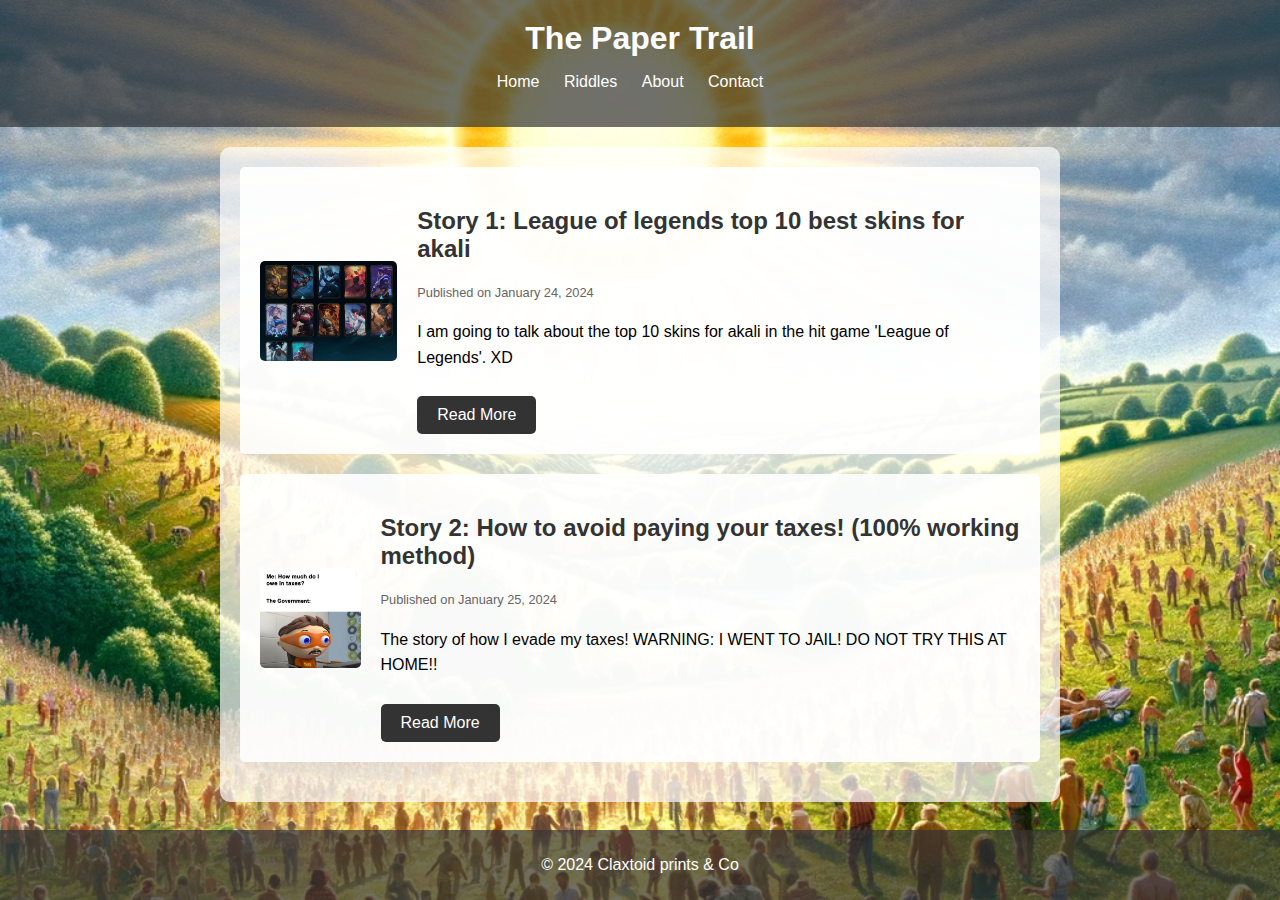
<file: index.html>
<!DOCTYPE html>
<html lang="en">
<head>
    <meta charset="UTF-8">
    <meta name="viewport" content="width=device-width, initial-scale=1.0">
    <title>The Paper Trail</title>
    <link rel="stylesheet" href="styles.css"> <!-- Add your CSS file here -->
    <style>
        /* Inline styles for demonstration purposes. Move these styles to your CSS file. */

        body {
            font-family: Arial, sans-serif;
            background-image: url('images/sun.png'); /* Add your background image here */
            background-size: cover;
            margin: 0;
            padding: 0;
        }

        header {
            background-color: rgba(51, 51, 51, 0.7); /* Semi-transparent background color */
            color: #fff;
            text-align: center;
            padding: 20px 0;
        }

        header h1 {
            margin: 0;
        }

        nav ul {
            list-style: none;
            padding: 0;
        }

        nav ul li {
            display: inline;
            margin-right: 20px;
        }

        nav ul li a {
            text-decoration: none;
            color: #fff;
        }

        nav ul li a:hover {
            text-decoration: underline;
        }

        main {
            max-width: 800px;
            margin: 0 auto;
            padding: 20px;
            background-color: rgba(255, 255, 255, 0.7); /* Semi-transparent background color */
            border-radius: 10px;
        }

        .blog-post {
            background-color: rgba(255, 255, 255, 0.9); /* Semi-transparent background color */
            border-radius: 5px;
            padding: 20px;
            margin-bottom: 20px;
            display: flex;
            align-items: center;
        }

        .blog-post h2 {
            color: #333;
        }

        .blog-post .date {
            color: #666;
            font-size: 0.8em;
            margin-bottom: 10px;
        }

        .blog-post p {
            line-height: 1.6;
        }

        .blog-post img {
            max-width: 150px;
            max-height: 100px;
            margin-right: 20px;
            border-radius: 5px;
        }

        .read-more {
            display: inline-block;
            padding: 10px 20px;
            background-color: #333;
            color: #fff;
            text-decoration: none;
            border-radius: 5px;
            margin-top: 10px;
        }

        .read-more:hover {
            background-color: #555;
        }

        footer {
            text-align: center;
            background-color: rgba(51, 51, 51, 0.7); /* Semi-transparent background color */
            color: #fff;
            padding: 10px 0;
        }
    </style>
</head>
<body>
    <header>
        <h1>The Paper Trail</h1>
        <nav>
            <ul>
                <li><a href="index.html">Home</a></li>
                <li><a href="Riddles.html">Riddles</a></li>
                <li><a href="About.html">About</a></li>
                <li><a href="Contact.html">Contact</a></li>
            </ul>
        </nav>
    </header>

    <main>
        <section class="blog-post">
            <img src="images/akali.jpg" alt="Blog Post Preview 1"> <!-- Add your preview image here -->
            <div>
                <h2>Story 1: League of legends top 10 best skins for akali</h2>
                <p class="date">Published on January 24, 2024</p>
                <p>I am going to talk about the top 10 skins for akali in the hit game 'League of Legends'. XD</p>
                <a href="BlogTemplate.html" class="read-more">Read More</a>
            </div>
        </section>

        <section class="blog-post">
            <img src="images/tax.jpg" alt="Blog Post Preview 2"> <!-- Add your preview image here -->
            <div>
                <h2>Story 2: How to avoid paying your taxes! (100% working method)</h2>
                <p class="date">Published on January 25, 2024</p>
                <p>The story of how I evade my taxes! WARNING: I WENT TO JAIL! DO NOT TRY THIS AT HOME!!</p>
                <a href="#" class="read-more">Read More</a>
            </div>
        </section>
    </main>

    <footer>
        <p>&copy; 2024 Claxtoid prints & Co</p>
    </footer>
</body>
</html>
</file>
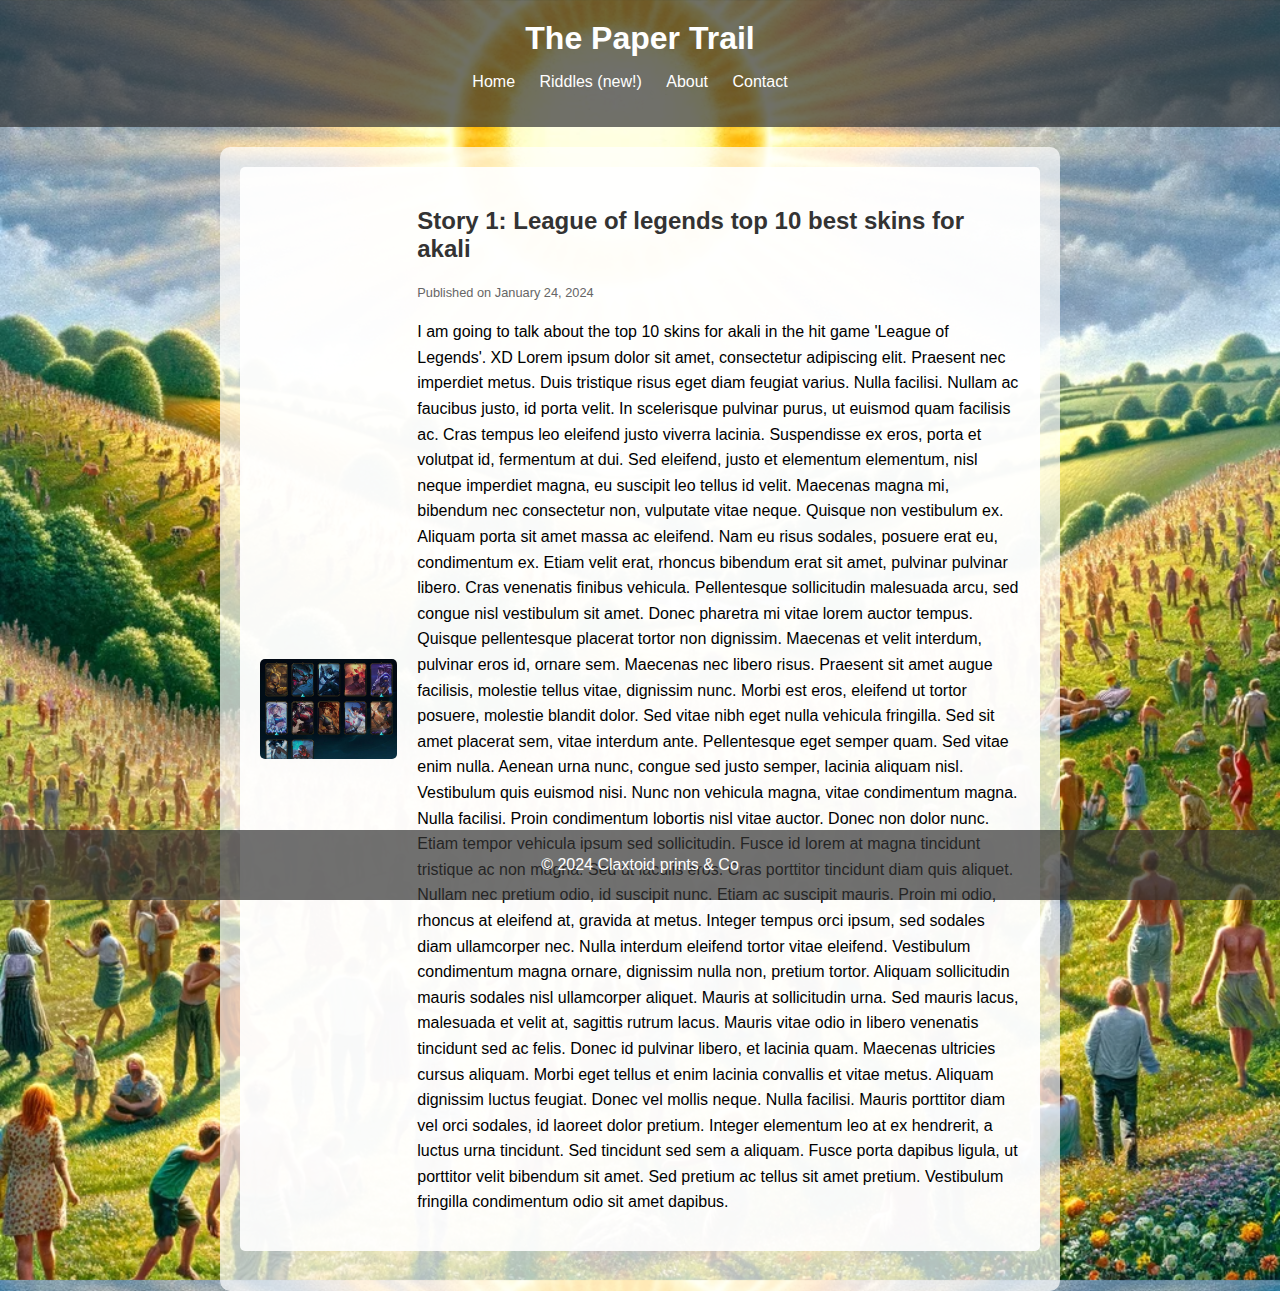
<file: Blog1.html>
<!DOCTYPE html>
<html lang="en">
<head>
    <meta charset="UTF-8">
    <meta name="viewport" content="width=device-width, initial-scale=1.0">
    <title>The Paper Trail</title>
    <link rel="stylesheet" href="styles.css"> <!-- Add your CSS file here -->
    <style>
        /* Inline styles for demonstration purposes. Move these styles to your CSS file. */

        body {
            font-family: Arial, sans-serif;
            background-image: url('images/sun.png'); /* Add your background image here */
            background-size: cover;
            margin: 0;
            padding: 0;
        }

        header {
            background-color: rgba(51, 51, 51, 0.7); /* Semi-transparent background color */
            color: #fff;
            text-align: center;
            padding: 20px 0;
        }

        header h1 {
            margin: 0;
        }

        nav ul {
            list-style: none;
            padding: 0;
        }

        nav ul li {
            display: inline;
            margin-right: 20px;
        }

        nav ul li a {
            text-decoration: none;
            color: #fff;
        }

        nav ul li a:hover {
            text-decoration: underline;
        }

        main {
            max-width: 800px;
            margin: 0 auto;
            padding: 20px;
            background-color: rgba(255, 255, 255, 0.7); /* Semi-transparent background color */
            border-radius: 10px;
        }

        .blog-post {
            background-color: rgba(255, 255, 255, 0.9); /* Semi-transparent background color */
            border-radius: 5px;
            padding: 20px;
            margin-bottom: 20px;
            display: flex;
            align-items: center;
        }

        .blog-post h2 {
            color: #333;
        }

        .blog-post .date {
            color: #666;
            font-size: 0.8em;
            margin-bottom: 10px;
        }

        .blog-post p {
            line-height: 1.6;
        }

        .blog-post img {
            max-width: 150px;
            max-height: 100px;
            margin-right: 20px;
            border-radius: 5px;
        }

        .read-more {
            display: inline-block;
            padding: 10px 20px;
            background-color: #333;
            color: #fff;
            text-decoration: none;
            border-radius: 5px;
            margin-top: 10px;
        }

        .read-more:hover {
            background-color: #555;
        }

        footer {
            text-align: center;
            background-color: rgba(51, 51, 51, 0.7); /* Semi-transparent background color */
            color: #fff;
            padding: 10px 0;
        }
    </style>
</head>
<body>
    <header>
        <h1>The Paper Trail</h1>
        <nav>
            <ul>
                <li><a href="index.html">Home</a></li>
                <li><a href="Riddle1.html">Riddles (new!)</a></li>
                <li><a href="About.html">About</a></li>
                <li><a href="Contact.html">Contact</a></li>
            </ul>
        </nav>
    </header>

    <main>
        <section class="blog-post">
            <img src="images/akali.jpg" alt="Blog Post Preview 1"> <!-- Add your preview image here -->
            <div>
                <h2>Story 1: League of legends top 10 best skins for akali</h2>
                <p class="date">Published on January 24, 2024</p>
                <p>I am going to talk about the top 10 skins for akali in the hit game 'League of Legends'. XD
                    Lorem ipsum dolor sit amet, consectetur adipiscing elit. Praesent nec imperdiet metus. 
                    Duis tristique risus eget diam feugiat varius. Nulla facilisi. Nullam ac faucibus justo, id porta velit.
                    In scelerisque pulvinar purus, ut euismod quam facilisis ac. Cras tempus leo eleifend justo viverra lacinia.
                    Suspendisse ex eros, porta et volutpat id, fermentum at dui. Sed eleifend, justo et elementum elementum,
                    nisl neque imperdiet magna, eu suscipit leo tellus id velit. Maecenas magna mi, bibendum nec consectetur
                    non, vulputate vitae neque. Quisque non vestibulum ex. Aliquam porta sit amet massa ac eleifend. Nam eu
                    risus sodales, posuere erat eu, condimentum ex. Etiam velit erat, rhoncus bibendum erat sit amet, pulvinar
                    pulvinar libero. Cras venenatis finibus vehicula. Pellentesque sollicitudin malesuada arcu, sed congue nisl
                    vestibulum sit amet. Donec pharetra mi vitae lorem auctor tempus. Quisque pellentesque placerat tortor non
                    dignissim. Maecenas et velit interdum, pulvinar eros id, ornare sem. Maecenas nec libero risus. Praesent
                    sit amet augue facilisis, molestie tellus vitae, dignissim nunc. Morbi est eros, eleifend ut tortor posuere,
                    molestie blandit dolor. Sed vitae nibh eget nulla vehicula fringilla. Sed sit amet placerat sem, vitae
                    interdum ante. Pellentesque eget semper quam. 
                    
                    Sed vitae enim nulla. Aenean urna nunc, congue sed justo semper, lacinia aliquam nisl. Vestibulum quis euismod
                    nisi. Nunc non vehicula magna, vitae condimentum magna. Nulla facilisi. Proin condimentum lobortis nisl vitae
                    auctor. Donec non dolor nunc. Etiam tempor vehicula ipsum sed sollicitudin. Fusce id lorem at magna tincidunt
                    tristique ac non magna. Sed ut iaculis eros. Cras porttitor tincidunt diam quis aliquet.
                    
                    Nullam nec pretium odio, id suscipit nunc. Etiam ac suscipit mauris. Proin mi odio, rhoncus at eleifend at,
                    gravida at metus. Integer tempus orci ipsum, sed sodales diam ullamcorper nec. Nulla interdum eleifend tortor
                    vitae eleifend. Vestibulum condimentum magna ornare, dignissim nulla non, pretium tortor. Aliquam sollicitudin
                    mauris sodales nisl ullamcorper aliquet. Mauris at sollicitudin urna. Sed mauris lacus, malesuada et velit at,
                    sagittis rutrum lacus. Mauris vitae odio in libero venenatis tincidunt sed ac felis. Donec id pulvinar libero,
                    et lacinia quam. Maecenas ultricies cursus aliquam. Morbi eget tellus et enim lacinia convallis et vitae metus.
                    Aliquam dignissim luctus feugiat.
                    
                    Donec vel mollis neque. Nulla facilisi. Mauris porttitor diam vel orci sodales, id laoreet dolor pretium. Integer
                    elementum leo at ex hendrerit, a luctus urna tincidunt. Sed tincidunt sed sem a aliquam. Fusce porta dapibus
                    ligula, ut porttitor velit bibendum sit amet. Sed pretium ac tellus sit amet pretium. Vestibulum fringilla
                    condimentum odio sit amet dapibus.
                </p>
            </div>
        </section>
    </main>

    <footer>
        <p>&copy; 2024 Claxtoid prints & Co</p>
    </footer>
</body>
</html>
</file>
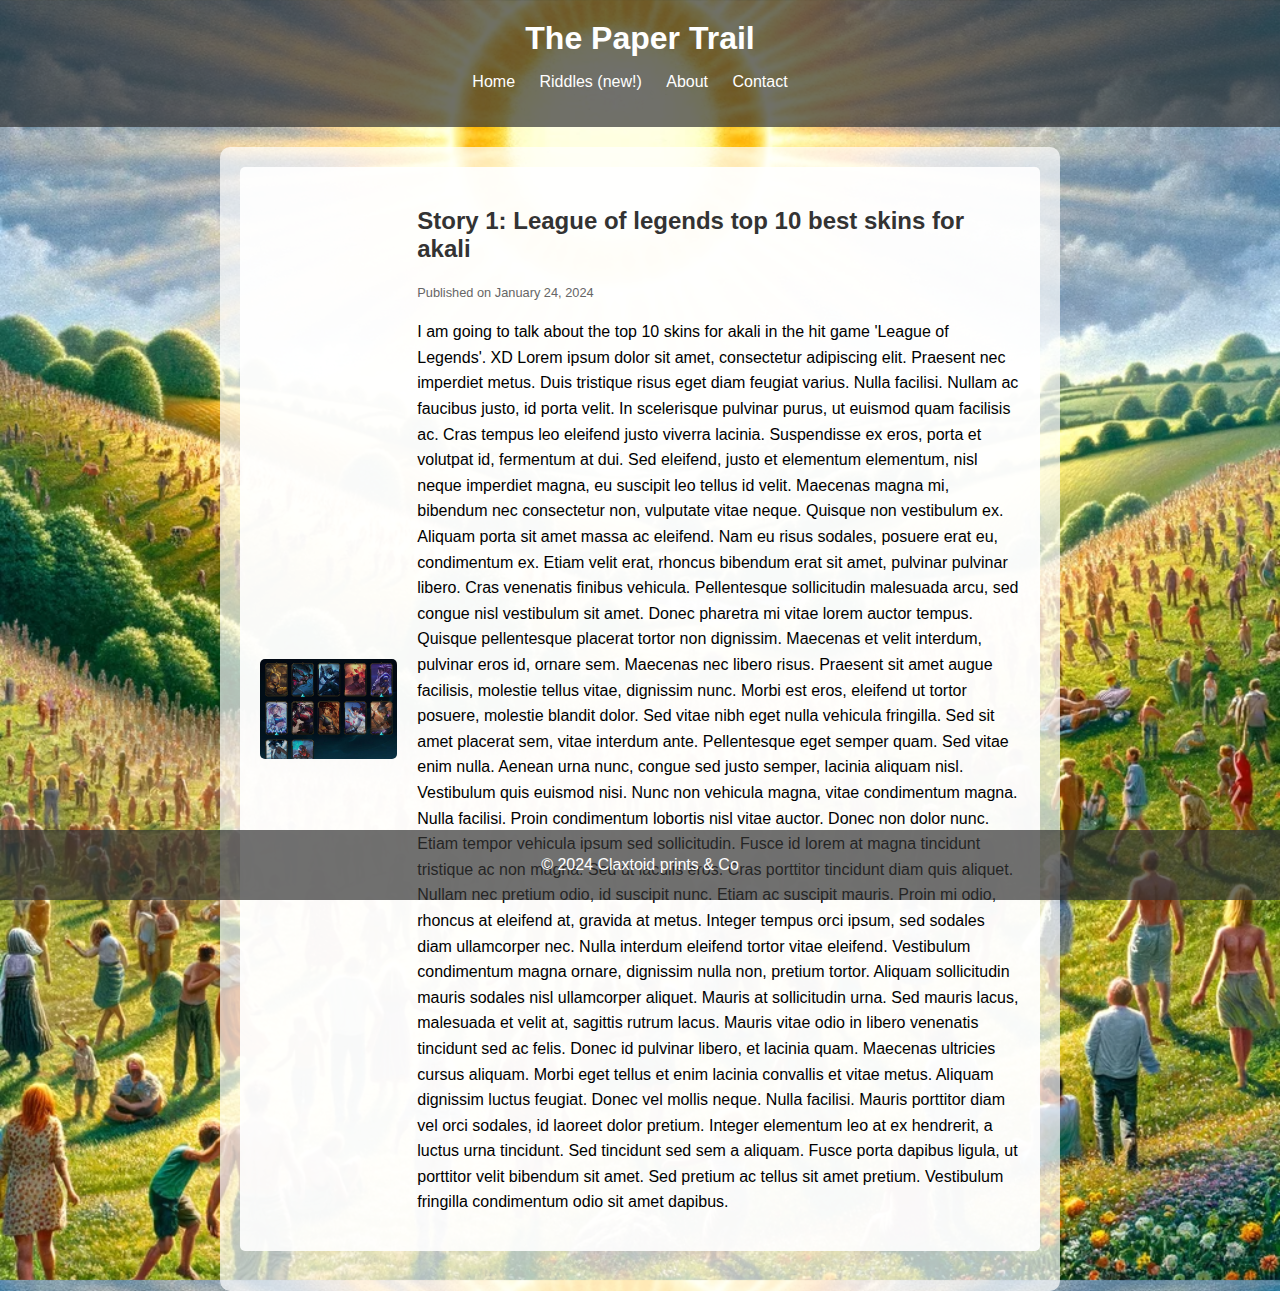
<file: BlogTemplate.html>
<!DOCTYPE html>
<html lang="en">
<head>
    <meta charset="UTF-8">
    <meta name="viewport" content="width=device-width, initial-scale=1.0">
    <title>The Paper Trail</title>
    <link rel="stylesheet" href="styles.css"> <!-- Add your CSS file here -->
    <style>
        /* Inline styles for demonstration purposes. Move these styles to your CSS file. */

        body {
            font-family: Arial, sans-serif;
            background-image: url('images/sun.png'); /* Add your background image here */
            background-size: cover;
            margin: 0;
            padding: 0;
        }

        header {
            background-color: rgba(51, 51, 51, 0.7); /* Semi-transparent background color */
            color: #fff;
            text-align: center;
            padding: 20px 0;
        }

        header h1 {
            margin: 0;
        }

        nav ul {
            list-style: none;
            padding: 0;
        }

        nav ul li {
            display: inline;
            margin-right: 20px;
        }

        nav ul li a {
            text-decoration: none;
            color: #fff;
        }

        nav ul li a:hover {
            text-decoration: underline;
        }

        main {
            max-width: 800px;
            margin: 0 auto;
            padding: 20px;
            background-color: rgba(255, 255, 255, 0.7); /* Semi-transparent background color */
            border-radius: 10px;
        }

        .blog-post {
            background-color: rgba(255, 255, 255, 0.9); /* Semi-transparent background color */
            border-radius: 5px;
            padding: 20px;
            margin-bottom: 20px;
            display: flex;
            align-items: center;
        }

        .blog-post h2 {
            color: #333;
        }

        .blog-post .date {
            color: #666;
            font-size: 0.8em;
            margin-bottom: 10px;
        }

        .blog-post p {
            line-height: 1.6;
        }

        .blog-post img {
            max-width: 150px;
            max-height: 100px;
            margin-right: 20px;
            border-radius: 5px;
        }

        .read-more {
            display: inline-block;
            padding: 10px 20px;
            background-color: #333;
            color: #fff;
            text-decoration: none;
            border-radius: 5px;
            margin-top: 10px;
        }

        .read-more:hover {
            background-color: #555;
        }

        footer {
            text-align: center;
            background-color: rgba(51, 51, 51, 0.7); /* Semi-transparent background color */
            color: #fff;
            padding: 10px 0;
        }
    </style>
</head>
<body>
    <header>
        <h1>The Paper Trail</h1>
        <nav>
            <ul>
                <li><a href="index.html">Home</a></li>
                <li><a href="Riddle1.html">Riddles (new!)</a></li>
                <li><a href="About.html">About</a></li>
                <li><a href="Contact.html">Contact</a></li>
            </ul>
        </nav>
    </header>

    <main>
        <section class="blog-post">
            <img src="images/akali.jpg" alt="Blog Post Preview 1"> <!-- Add your preview image here -->
            <div>
                <h2>Story 1: League of legends top 10 best skins for akali</h2>
                <p class="date">Published on January 24, 2024</p>
                <p>I am going to talk about the top 10 skins for akali in the hit game 'League of Legends'. XD
                    Lorem ipsum dolor sit amet, consectetur adipiscing elit. Praesent nec imperdiet metus. 
                    Duis tristique risus eget diam feugiat varius. Nulla facilisi. Nullam ac faucibus justo, id porta velit.
                    In scelerisque pulvinar purus, ut euismod quam facilisis ac. Cras tempus leo eleifend justo viverra lacinia.
                    Suspendisse ex eros, porta et volutpat id, fermentum at dui. Sed eleifend, justo et elementum elementum,
                    nisl neque imperdiet magna, eu suscipit leo tellus id velit. Maecenas magna mi, bibendum nec consectetur
                    non, vulputate vitae neque. Quisque non vestibulum ex. Aliquam porta sit amet massa ac eleifend. Nam eu
                    risus sodales, posuere erat eu, condimentum ex. Etiam velit erat, rhoncus bibendum erat sit amet, pulvinar
                    pulvinar libero. Cras venenatis finibus vehicula. Pellentesque sollicitudin malesuada arcu, sed congue nisl
                    vestibulum sit amet. Donec pharetra mi vitae lorem auctor tempus. Quisque pellentesque placerat tortor non
                    dignissim. Maecenas et velit interdum, pulvinar eros id, ornare sem. Maecenas nec libero risus. Praesent
                    sit amet augue facilisis, molestie tellus vitae, dignissim nunc. Morbi est eros, eleifend ut tortor posuere,
                    molestie blandit dolor. Sed vitae nibh eget nulla vehicula fringilla. Sed sit amet placerat sem, vitae
                    interdum ante. Pellentesque eget semper quam. 
                    
                    Sed vitae enim nulla. Aenean urna nunc, congue sed justo semper, lacinia aliquam nisl. Vestibulum quis euismod
                    nisi. Nunc non vehicula magna, vitae condimentum magna. Nulla facilisi. Proin condimentum lobortis nisl vitae
                    auctor. Donec non dolor nunc. Etiam tempor vehicula ipsum sed sollicitudin. Fusce id lorem at magna tincidunt
                    tristique ac non magna. Sed ut iaculis eros. Cras porttitor tincidunt diam quis aliquet.
                    
                    Nullam nec pretium odio, id suscipit nunc. Etiam ac suscipit mauris. Proin mi odio, rhoncus at eleifend at,
                    gravida at metus. Integer tempus orci ipsum, sed sodales diam ullamcorper nec. Nulla interdum eleifend tortor
                    vitae eleifend. Vestibulum condimentum magna ornare, dignissim nulla non, pretium tortor. Aliquam sollicitudin
                    mauris sodales nisl ullamcorper aliquet. Mauris at sollicitudin urna. Sed mauris lacus, malesuada et velit at,
                    sagittis rutrum lacus. Mauris vitae odio in libero venenatis tincidunt sed ac felis. Donec id pulvinar libero,
                    et lacinia quam. Maecenas ultricies cursus aliquam. Morbi eget tellus et enim lacinia convallis et vitae metus.
                    Aliquam dignissim luctus feugiat.
                    
                    Donec vel mollis neque. Nulla facilisi. Mauris porttitor diam vel orci sodales, id laoreet dolor pretium. Integer
                    elementum leo at ex hendrerit, a luctus urna tincidunt. Sed tincidunt sed sem a aliquam. Fusce porta dapibus
                    ligula, ut porttitor velit bibendum sit amet. Sed pretium ac tellus sit amet pretium. Vestibulum fringilla
                    condimentum odio sit amet dapibus.
                </p>
            </div>
        </section>
    </main>

    <footer>
        <p>&copy; 2024 Claxtoid prints & Co</p>
    </footer>
</body>
</html>
</file>
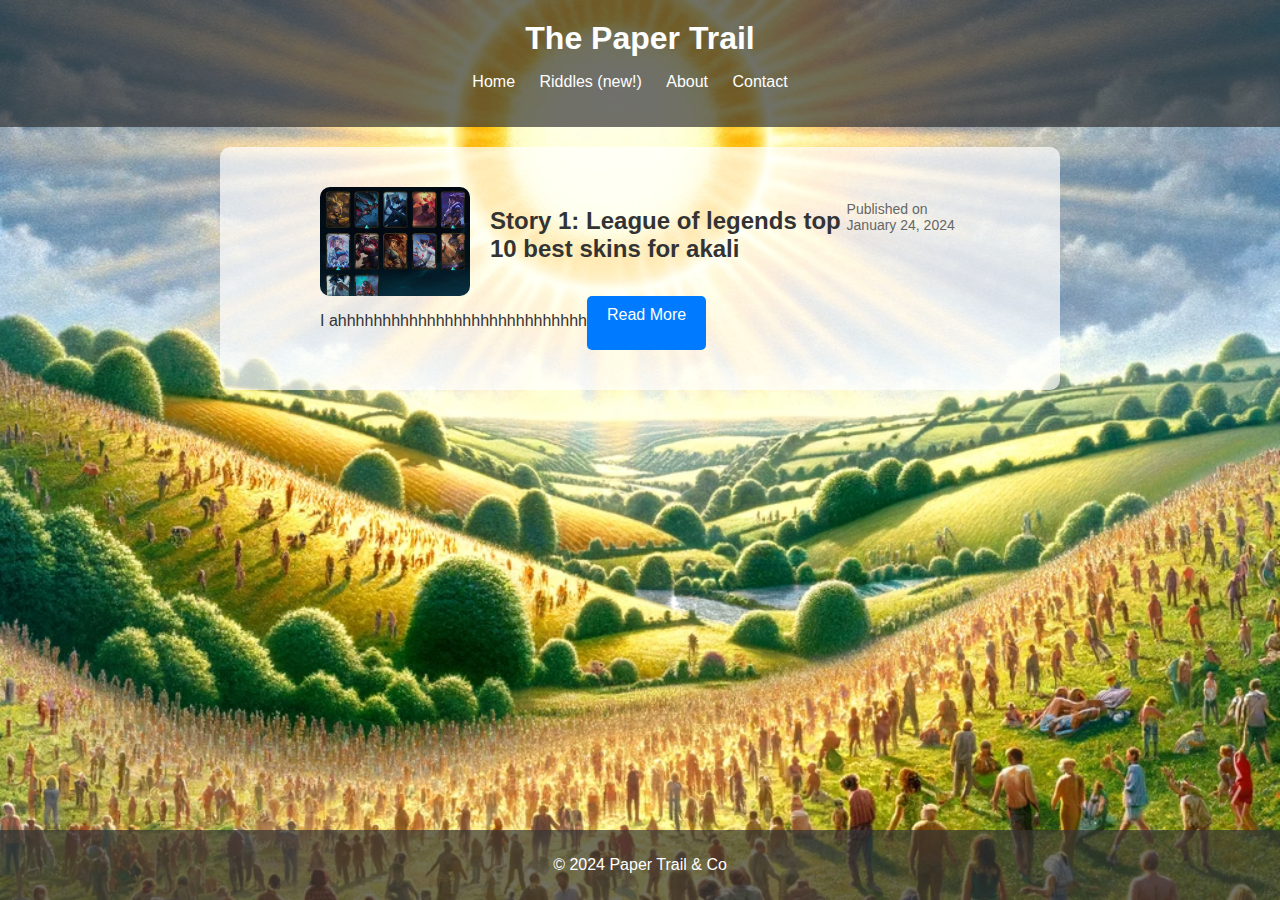
<file: new.html>
<!DOCTYPE html>
<html lang="en">
<head>
    <meta charset="UTF-8">
    <meta name="viewport" content="width=device-width, initial-scale=1.0">
    <title>The Paper Trail</title>
    <link rel="stylesheet" href="styles.css"> <!-- Add your CSS file here -->
    <style>
        /* Inline styles for demonstration purposes. Move these styles to your CSS file. */

        body {
            font-family: Arial, sans-serif;
            background-image: url('images/sun.png'); /* Add your background image here */
            background-size: cover;
            margin: 0;
            padding: 0;
        }

        header {
            background-color: rgba(51, 51, 51, 0.7); /* Semi-transparent background color */
            color: #fff;
            text-align: center;
            padding: 20px 0;
        }

        header h1 {
            margin: 0;
        }

        nav ul {
            list-style: none;
            padding: 0;
        }

        nav ul li {
            display: inline;
            margin-right: 20px;
        }

        nav ul li a {
            text-decoration: none;
            color: #fff;
        }

        nav ul li a:hover {
            text-decoration: underline;
        }

        main {
            max-width: 800px;
            margin: 0 auto;
            padding: 20px;
            background-color: rgba(255, 255, 255, 0.7); /* Semi-transparent background color */
            border-radius: 10px;
        }
        .container {
            width: 80%;
            margin: 20px auto;
        }
        .story {
            display: flex;
            flex-wrap: wrap;
        }
      .story-image {
            width: 150px; /* Adjust as needed */
            height: auto;
            margin-right: 20px;
            border-radius: 10px; /* Rounded corners */
      }
      .story-title {
            font-size: 24px;
            color: #333;
            margin-bottom: 10px;
      }
      .story-header {
          display: flex;
          align-items: flex-start;
          width: 100%;
      }
      .story-date {
            font-size: 14px;
            color: #666;
            margin-bottom: 10px;
      }
      .story-description {
            font-size: 16px;
            color: #333;
            margin-bottom: 20px;
      }
      .read-more-btn {
            display: inline-block;
            padding: 10px 20px;
            background-color: #007bff;
            color: white;
            text-decoration: none;
            border-radius: 5px;
            transition: background-color 0.3s;
      }
      .read-more-btn:hover {
            background-color: #0056b3;
      }
        footer {
            text-align: center;
            background-color: rgba(51, 51, 51, 0.7); /* Semi-transparent background color */
            color: #fff;
            padding: 10px 0;
        }
    </style>
</head>
<body>
    <header>
        <h1>The Paper Trail</h1>
        <nav>
            <ul>
                <li><a href="index.html">Home</a></li>
                <li><a href="Riddle2.html">Riddles (new!)</a></li>
                <li><a href="About.html">About</a></li>
                <li><a href="Contact.html">Contact</a></li>
            </ul>
        </nav>
    </header>

    <main>
        <div class="container">
          <div class="story">
            <div class="story-header">
                <img class="story-image" src="images/akali.jpg" alt="Akali Skins">
                <h2 class="story-title">Story 1: League of legends top 10 best skins for akali</h2>
                <br>
                <p class="story-date">Published on January 24, 2024</p>
            </div>
            <p class="story-description">I ahhhhhhhhhhhhhhhhhhhhhhhhhhhh</p>
            <a href="link-to-your-article.html" class="read-more-btn">Read More</a>
          </div>
        </div>
    </main>

    <footer>
        <p>&copy; 2024 Paper Trail & Co</p>
    </footer>
</body>
</html>
</file>
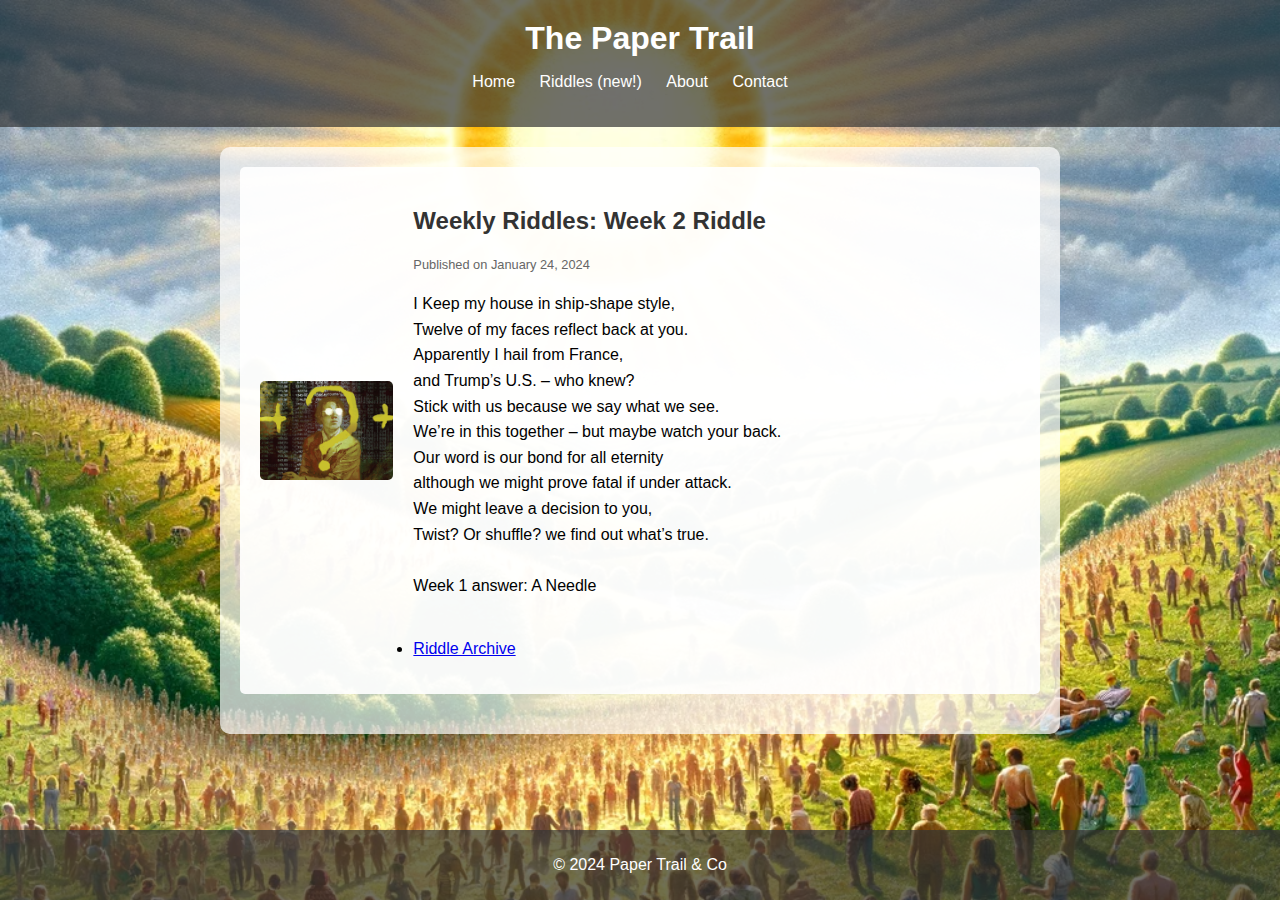
<file: Riddle2.html>
<!DOCTYPE html>
<html lang="en">
<head>
    <meta charset="UTF-8">
    <meta name="viewport" content="width=device-width, initial-scale=1.0">
    <title>The Paper Traile</title>
    <link rel="stylesheet" href="styles.css"> <!-- Add your CSS file here -->
    <style>
        /* Inline styles for demonstration purposes. Move these styles to your CSS file. */

        body {
            font-family: Arial, sans-serif;
            background-image: url('images/sun.png'); /* Add your background image here */
            background-size: cover;
            margin: 0;
            padding: 0;
        }

        header {
            background-color: rgba(51, 51, 51, 0.7); /* Semi-transparent background color */
            color: #fff;
            text-align: center;
            padding: 20px 0;
        }

        header h1 {
            margin: 0;
        }

        nav ul {
            list-style: none;
            padding: 0;
        }

        nav ul li {
            display: inline;
            margin-right: 20px;
        }

        nav ul li a {
            text-decoration: none;
            color: #fff;
        }

        nav ul li a:hover {
            text-decoration: underline;
        }

        main {
            max-width: 800px;
            margin: 0 auto;
            padding: 20px;
            background-color: rgba(255, 255, 255, 0.7); /* Semi-transparent background color */
            border-radius: 10px;
        }

        .blog-post {
            background-color: rgba(255, 255, 255, 0.9); /* Semi-transparent background color */
            border-radius: 5px;
            padding: 20px;
            margin-bottom: 20px;
            display: flex;
            align-items: center;
        }

        .blog-post h2 {
            color: #333;
        }

        .blog-post .date {
            color: #666;
            font-size: 0.8em;
            margin-bottom: 10px;
        }

        .blog-post p {
            line-height: 1.6;
        }

        .blog-post img {
            max-width: 150px;
            max-height: 100px;
            margin-right: 20px;
            border-radius: 5px;
        }

        .read-more {
            display: inline-block;
            padding: 10px 20px;
            background-color: #333;
            color: #fff;
            text-decoration: none;
            border-radius: 5px;
            margin-top: 10px;
        }

        .read-more:hover {
            background-color: #555;
        }

        footer {
            text-align: center;
            background-color: rgba(51, 51, 51, 0.7); /* Semi-transparent background color */
            color: #fff;
            padding: 10px 0;
        }
    </style>
</head>
<body>
    <header>
        <h1>The Paper Trail</h1>
        <nav>
            <ul>
                <li><a href="index.html">Home</a></li>
                <li><a href="Riddle2.html">Riddles (new!)</a></li>
                <li><a href="About.html">About</a></li>
                <li><a href="Contact.html">Contact</a></li>
            </ul>
        </nav>
    </header>

    <main>
        <section class="blog-post">
            <img src="images/Riddle1.jpg" alt="Riddle 1"> <!-- Add your preview image here -->
            <div>
                <h2>Weekly Riddles: Week 2 Riddle</h2>
                <p class="date">Published on January 24, 2024</p>
                <p>
                  I Keep my house in ship-shape style,<br>
                  Twelve of my faces reflect back at you.<br>
                  Apparently I hail from France,<br>
                  and Trump’s U.S. – who knew?<br>
                  Stick with us because we say what we see.<br>
                  We’re in this together – but maybe watch your back.<br>
                  Our word is our bond for all eternity<br>
                  although we might prove fatal if under attack.<br>
                  We might leave a decision to you,<br>
                  Twist? Or shuffle? we find out what’s true.<br>
                    <br>
                  Week 1 answer: A Needle<br>
                    <br>
                  <li><a href="RiddleArchive.html">Riddle Archive</a></li>
                </p>
            </div>
        </section>
    </main>

    <footer>
        <p>&copy; 2024 Paper Trail & Co</p>
    </footer>
</body>
</html>
</file>
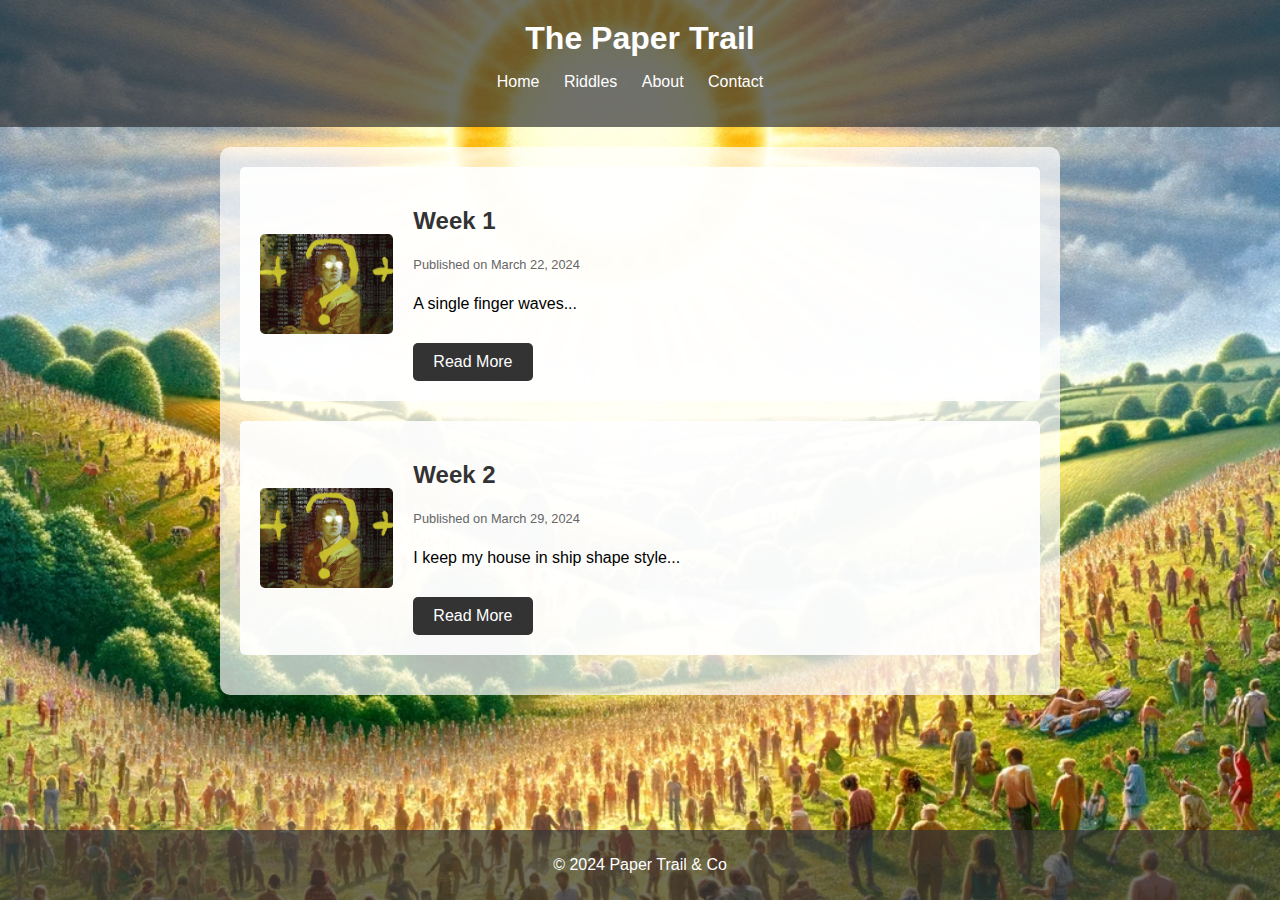
<file: RiddleArchive.html>
<!DOCTYPE html>
<html lang="en">
<head>
    <meta charset="UTF-8">
    <meta name="viewport" content="width=device-width, initial-scale=1.0">
    <title>The Paper Trail</title>
    <link rel="stylesheet" href="styles.css"> <!-- Add your CSS file here -->
    <style>
        /* Inline styles for demonstration purposes. Move these styles to your CSS file. */

        body {
            font-family: Arial, sans-serif;
            background-image: url('images/sun.png'); /* Add your background image here */
            background-size: cover;
            margin: 0;
            padding: 0;
        }

        header {
            background-color: rgba(51, 51, 51, 0.7); /* Semi-transparent background color */
            color: #fff;
            text-align: center;
            padding: 20px 0;
        }

        header h1 {
            margin: 0;
        }

        nav ul {
            list-style: none;
            padding: 0;
        }

        nav ul li {
            display: inline;
            margin-right: 20px;
        }

        nav ul li a {
            text-decoration: none;
            color: #fff;
        }

        nav ul li a:hover {
            text-decoration: underline;
        }

        main {
            max-width: 800px;
            margin: 0 auto;
            padding: 20px;
            background-color: rgba(255, 255, 255, 0.7); /* Semi-transparent background color */
            border-radius: 10px;
        }

        .blog-post {
            background-color: rgba(255, 255, 255, 0.9); /* Semi-transparent background color */
            border-radius: 5px;
            padding: 20px;
            margin-bottom: 20px;
            display: flex;
            align-items: center;
        }

        .blog-post h2 {
            color: #333;
        }

        .blog-post .date {
            color: #666;
            font-size: 0.8em;
            margin-bottom: 10px;
        }

        .blog-post p {
            line-height: 1.6;
        }

        .blog-post img {
            max-width: 150px;
            max-height: 100px;
            margin-right: 20px;
            border-radius: 5px;
        }

        .read-more {
            display: inline-block;
            padding: 10px 20px;
            background-color: #333;
            color: #fff;
            text-decoration: none;
            border-radius: 5px;
            margin-top: 10px;
        }

        .read-more:hover {
            background-color: #555;
        }

        footer {
            text-align: center;
            background-color: rgba(51, 51, 51, 0.7); /* Semi-transparent background color */
            color: #fff;
            padding: 10px 0;
        }
    </style>
</head>
<body>
    <header>
        <h1>The Paper Trail</h1>
        <nav>
            <ul>
                <li><a href="index.html">Home</a></li>
                <li><a href="Riddles.html">Riddles</a></li>
                <li><a href="About.html">About</a></li>
                <li><a href="Contact.html">Contact</a></li>
            </ul>
        </nav>
    </header>

    <main>
        <section class="blog-post">
            <img src="images/Riddle1.jpg" alt="Riddle 1"> <!-- Add your preview image here -->
            <div>
                <h2>Week 1</h2>
                <p class="date">Published on March 22, 2024</p>
                <p>A single finger waves...</p>
                <a href="Riddle1.html" class="read-more">Read More</a>
            </div>
        </section>

        <section class="blog-post">
            <img src="images/Riddle1.jpg" alt="Riddle 2"> <!-- Add your preview image here -->
            <div>
                <h2>Week 2</h2>
                <p class="date">Published on March 29, 2024</p>
                <p>I keep my house in ship shape style...</p>
                <a href="Riddle2.html" class="read-more">Read More</a>
            </div>
        </section>
    </main>

    <footer>
        <p>&copy; 2024 Paper Trail & Co</p>
    </footer>
</body>
</html>
</file>
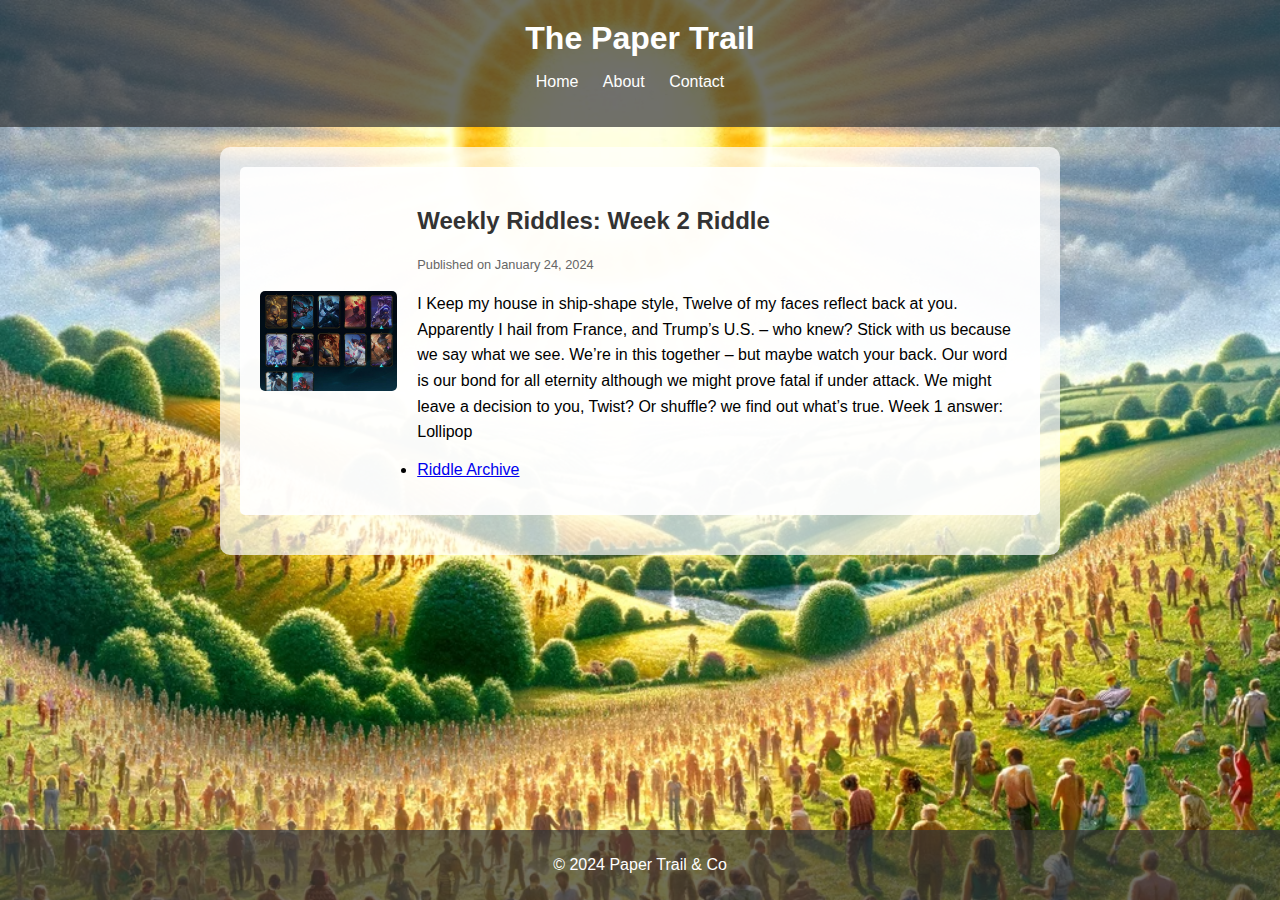
<file: Riddles.html>
<!DOCTYPE html>
<html lang="en">
<head>
    <meta charset="UTF-8">
    <meta name="viewport" content="width=device-width, initial-scale=1.0">
    <title>The Paper Traile</title>
    <link rel="stylesheet" href="styles.css"> <!-- Add your CSS file here -->
    <style>
        /* Inline styles for demonstration purposes. Move these styles to your CSS file. */

        body {
            font-family: Arial, sans-serif;
            background-image: url('images/sun.png'); /* Add your background image here */
            background-size: cover;
            margin: 0;
            padding: 0;
        }

        header {
            background-color: rgba(51, 51, 51, 0.7); /* Semi-transparent background color */
            color: #fff;
            text-align: center;
            padding: 20px 0;
        }

        header h1 {
            margin: 0;
        }

        nav ul {
            list-style: none;
            padding: 0;
        }

        nav ul li {
            display: inline;
            margin-right: 20px;
        }

        nav ul li a {
            text-decoration: none;
            color: #fff;
        }

        nav ul li a:hover {
            text-decoration: underline;
        }

        main {
            max-width: 800px;
            margin: 0 auto;
            padding: 20px;
            background-color: rgba(255, 255, 255, 0.7); /* Semi-transparent background color */
            border-radius: 10px;
        }

        .blog-post {
            background-color: rgba(255, 255, 255, 0.9); /* Semi-transparent background color */
            border-radius: 5px;
            padding: 20px;
            margin-bottom: 20px;
            display: flex;
            align-items: center;
        }

        .blog-post h2 {
            color: #333;
        }

        .blog-post .date {
            color: #666;
            font-size: 0.8em;
            margin-bottom: 10px;
        }

        .blog-post p {
            line-height: 1.6;
        }

        .blog-post img {
            max-width: 150px;
            max-height: 100px;
            margin-right: 20px;
            border-radius: 5px;
        }

        .read-more {
            display: inline-block;
            padding: 10px 20px;
            background-color: #333;
            color: #fff;
            text-decoration: none;
            border-radius: 5px;
            margin-top: 10px;
        }

        .read-more:hover {
            background-color: #555;
        }

        footer {
            text-align: center;
            background-color: rgba(51, 51, 51, 0.7); /* Semi-transparent background color */
            color: #fff;
            padding: 10px 0;
        }
    </style>
</head>
<body>
    <header>
        <h1>The Paper Trail</h1>
        <nav>
            <ul>
                <li><a href="index.html">Home</a></li>
                <li><a href="About.html">About</a></li>
                <li><a href="Contact.html">Contact</a></li>
            </ul>
        </nav>
    </header>

    <main>
        <section class="blog-post">
            <img src="images/akali.jpg" alt="Blog Post Preview 1"> <!-- Add your preview image here -->
            <div>
                <h2>Weekly Riddles: Week 2 Riddle</h2>
                <p class="date">Published on January 24, 2024</p>
                <p>
                  I Keep my house in ship-shape style,
                  Twelve of my faces reflect back at you.
                  Apparently I hail from France,
                  and Trump’s U.S. – who knew?
                  Stick with us because we say what we see.
                  We’re in this together – but maybe watch your back.
                  Our word is our bond for all eternity
                  although we might prove fatal if under attack.
                  We might leave a decision to you,
                  Twist? Or shuffle? we find out what’s true.

                  Week 1 answer: Lollipop

                  <li><a href="RiddleArchive.html">Riddle Archive</a></li>
                </p>
            </div>
        </section>
    </main>

    <footer>
        <p>&copy; 2024 Paper Trail & Co</p>
    </footer>
</body>
</html>
</file>
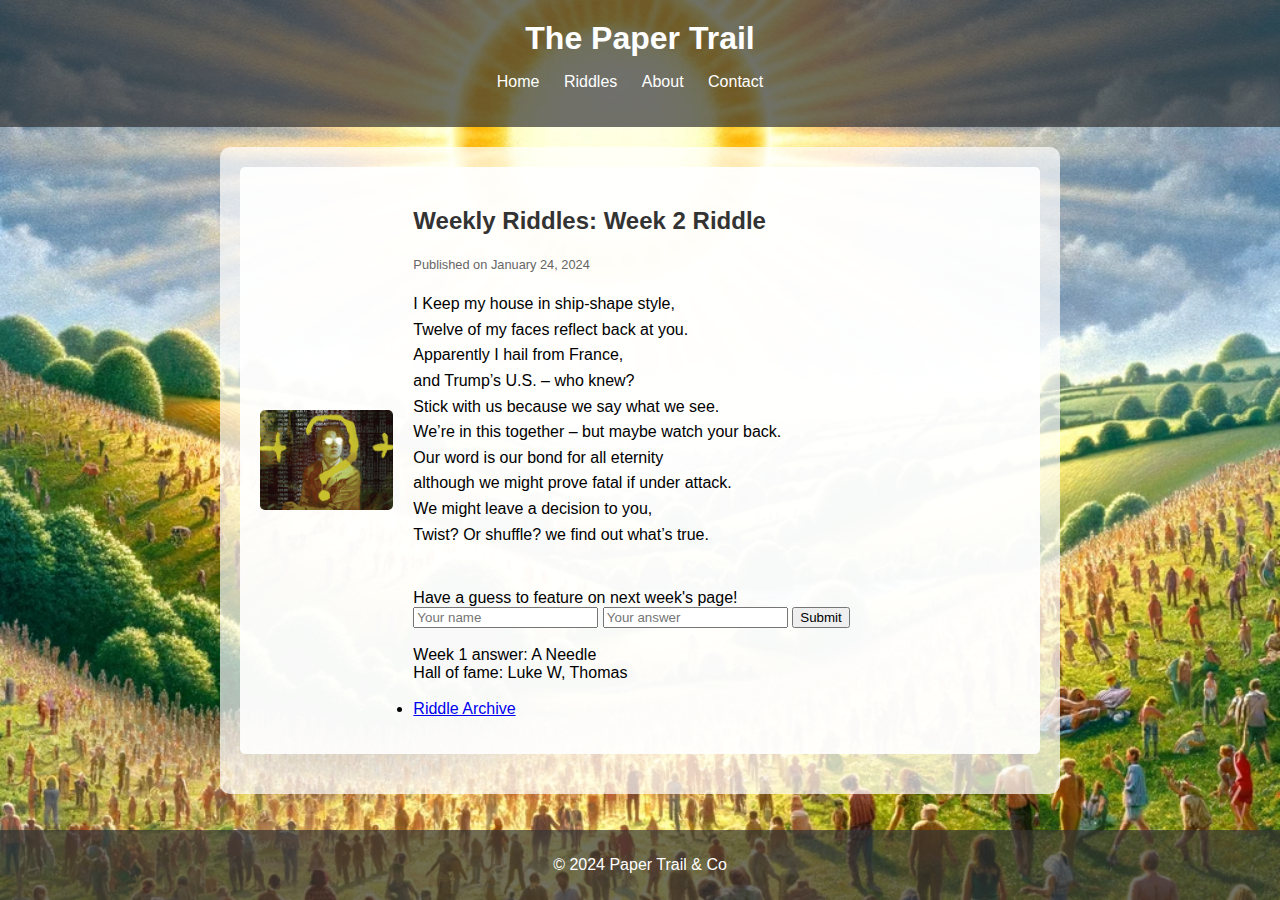
<file: RiddleTemplate.html>
<!DOCTYPE html>
<html lang="en">
<head>
    <meta charset="UTF-8">
    <meta name="viewport" content="width=device-width, initial-scale=1.0">
    <title>The Paper Trail</title>
    <link rel="stylesheet" href="styles.css"> <!-- Add your CSS file here -->
    <style>
        /* Inline styles for demonstration purposes. Move these styles to your CSS file. */

        body {
            font-family: Arial, sans-serif;
            background-image: url('images/sun.png'); /* Add your background image here */
            background-size: cover;
            margin: 0;
            padding: 0;
        }

        header {
            background-color: rgba(51, 51, 51, 0.7); /* Semi-transparent background color */
            color: #fff;
            text-align: center;
            padding: 20px 0;
        }

        header h1 {
            margin: 0;
        }

        nav ul {
            list-style: none;
            padding: 0;
        }

        nav ul li {
            display: inline;
            margin-right: 20px;
        }

        nav ul li a {
            text-decoration: none;
            color: #fff;
        }

        nav ul li a:hover {
            text-decoration: underline;
        }

        main {
            max-width: 800px;
            margin: 0 auto;
            padding: 20px;
            background-color: rgba(255, 255, 255, 0.7); /* Semi-transparent background color */
            border-radius: 10px;
        }

        .blog-post {
            background-color: rgba(255, 255, 255, 0.9); /* Semi-transparent background color */
            border-radius: 5px;
            padding: 20px;
            margin-bottom: 20px;
            display: flex;
            align-items: center;
        }

        .blog-post h2 {
            color: #333;
        }

        .blog-post .date {
            color: #666;
            font-size: 0.8em;
            margin-bottom: 10px;
        }

        .blog-post p {
            line-height: 1.6;
        }

        .blog-post img {
            max-width: 150px;
            max-height: 100px;
            margin-right: 20px;
            border-radius: 5px;
        }

        .read-more {
            display: inline-block;
            padding: 10px 20px;
            background-color: #333;
            color: #fff;
            text-decoration: none;
            border-radius: 5px;
            margin-top: 10px;
        }

        .read-more:hover {
            background-color: #555;
        }

        footer {
            text-align: center;
            background-color: rgba(51, 51, 51, 0.7); /* Semi-transparent background color */
            color: #fff;
            padding: 10px 0;
        }
    </style>
</head>
<body>
    <header>
        <h1>The Paper Trail</h1>
        <nav>
            <ul>
                <li><a href="index.html">Home</a></li>
                <li><a href="Riddle2.html">Riddles</a></li>
                <li><a href="About.html">About</a></li>
                <li><a href="Contact.html">Contact</a></li>
            </ul>
        </nav>
    </header>

    <main>
        <section class="blog-post">
            <img src="images/Riddle1.jpg" alt="Riddle 2"> <!-- Add your preview image here -->
            <div>
                <h2>Weekly Riddles: Week 2 Riddle</h2>
                <p class="date">Published on January 24, 2024</p>
                <p>
                  I Keep my house in ship-shape style,<br>
                  Twelve of my faces reflect back at you.<br>
                  Apparently I hail from France,<br>
                  and Trump’s U.S. – who knew?<br>
                  Stick with us because we say what we see.<br>
                  We’re in this together – but maybe watch your back.<br>
                  Our word is our bond for all eternity<br>
                  although we might prove fatal if under attack.<br>
                  We might leave a decision to you,<br>
                  Twist? Or shuffle? we find out what’s true.<br><br>
                    <form action="https://formspree.io/f/xnqezgba" method="POST">
                        <label>
                            Have a guess to feature on next week's page!<br>
                            <input name="name" placeholder="Your name" />
                            <input name="answer" placeholder="Your answer" />
                            <button type="submit">Submit</button>
                        </label>
                    </form><br>
                Week 1 answer: A Needle<br>
                Hall of fame: Luke W, Thomas<br><br>
                  <li><a href="RiddleArchive.html">Riddle Archive</a></li>
                </p>
            </div>
        </section>
    </main>

    <footer>
        <p>&copy; 2024 Paper Trail & Co</p>
    </footer>
</body>
</html>
</file>
<file: styles.css>
html {
    height: 100%;
}

body {
    font-family: Arial, sans-serif;
    background-image: url('images/background.png'); /* Add your background image here */
    background-size: cover;
    margin: 0;
    padding: 0;
}

header {
    background-color: rgba(51, 51, 51, 0.7); /* Semi-transparent background color */
    color: #fff;
    text-align: center;
    padding: 20px 0;
    margin-bottom: 20px;
}

header h1 {
    margin: 0;
}

nav ul {
    list-style: none;
    padding: 0;
}

nav ul li {
    display: inline;
    margin-right: 20px;
}

nav ul li a {
    text-decoration: none;
    color: #fff;
}

nav ul li a:hover {
    text-decoration: underline;
}

main {
    max-width: 800px;
    margin: 0 auto;
    padding: 20px;
    background-color: rgba(255, 255, 255, 0.7); /* Semi-transparent background color */
    border-radius: 10px;
}

.blog-post {
    background-color: rgba(255, 255, 255, 1); /* Semi-transparent background color */
    border-radius: 0;
    padding-top: 20px;
    padding-left: 20px;
    padding-right: 20px;
    margin-bottom: 0;
    display: flex;
    align-items: center;
}

.blog-post h2 {
    color: #333;
}

.blog-post .date {
    color: #666;
    font-size: 0.8em;
    margin-bottom: 10px;
}

.blog-post img {
    max-width: 150px;
    max-width: 150px;
    margin-right: 20px;
    border-radius: 2px;
}

.content{
    background-color: rgba(255, 255, 255, 1);
    border-radius: 0;
    padding-left: 20px;
    padding-right: 20px;
    padding-bottom: 20px;
    display: flex;
    align-items: center;
    margin-bottom: 20px;
}

.content p {
    line-height: 1.6;
}


.read-more {
    display: inline-block;
    padding: 10px 20px;
    background-color: #333;
    color: #fff;
    text-decoration: none;
    border-radius: 5px;
    margin-top: 10px;
}

.read-more:hover {
    background-color: #555;
}

footer {
    position: absolute;
    bottom: 0;
    width: 100%;
    text-align: center;
    background-color: rgba(51, 51, 51, 0.7); /* Semi-transparent background color */
    color: #fff;
    padding: 10px 0;
}
</file>
